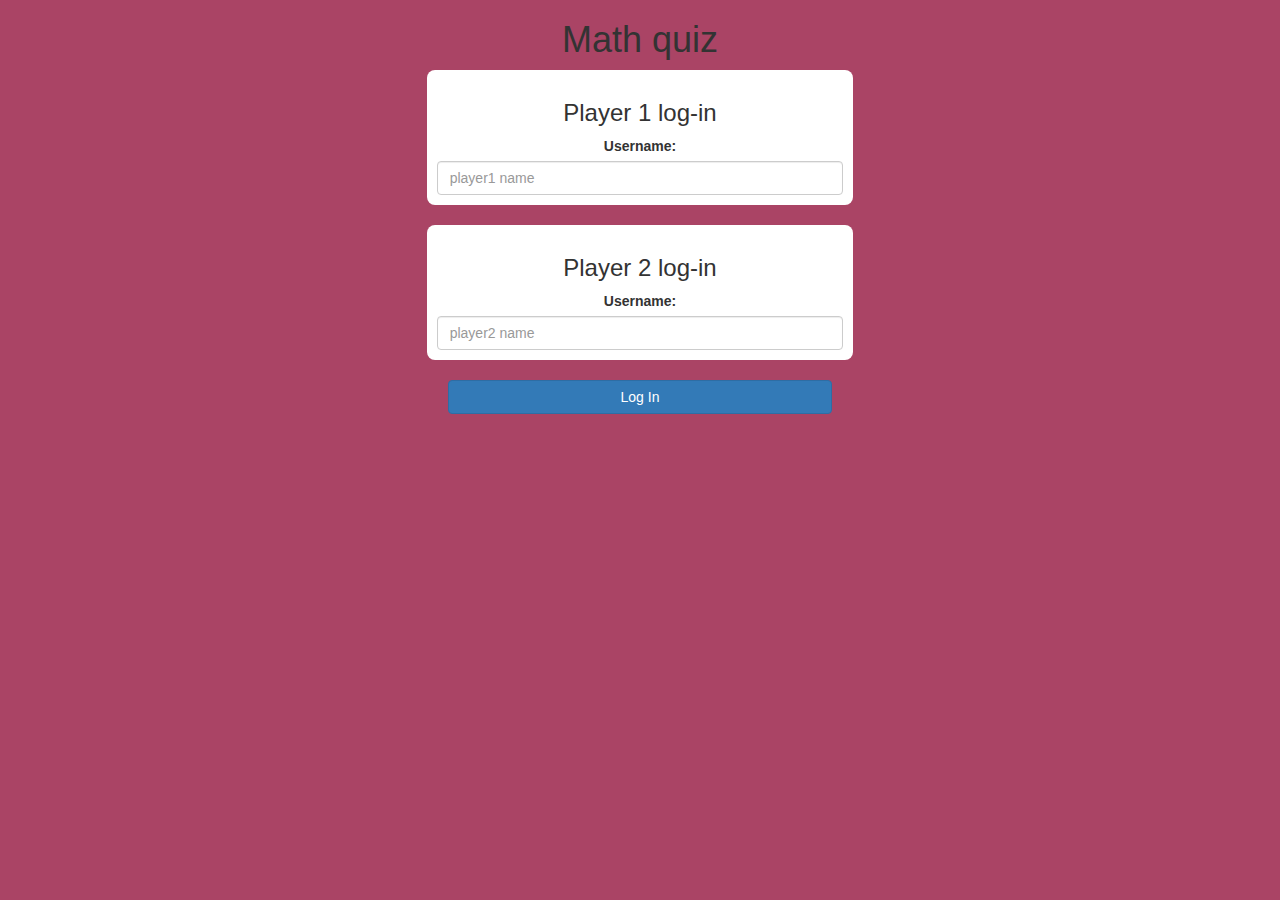
<file: index.html>
<!DOCTYPE html>
<html>
<head>
	<title>Math quiz!!!</title>

<meta name="viewport" content="width=device-width, initial-scale=1">
<link rel="stylesheet" href="https://maxcdn.bootstrapcdn.com/bootstrap/3.4.0/css/bootstrap.min.css">
<script src="https://ajax.googleapis.com/ajax/libs/jquery/3.4.1/jquery.min.js"></script>
<script src="https://maxcdn.bootstrapcdn.com/bootstrap/3.4.0/js/bootstrap.min.js"></script>

<link rel="stylesheet" type="text/css" href="game.css">

<script src="gamelogin.js"></script>
</head>

<body>
    <center>
        
            <h1>Math quiz</h1>
        
            <div class="col-lg-4 col-sm-8 col-xs-11  login_div1">
            <h3>Player 1 log-in</h3>
            <label>Username: </label>
            <input type="text" id="player1_name" class="form-control" placeholder="player1 name">
            </div>
            <br>
            
            <div class="col-lg-4 col-sm-8 col-xs-11  login_div2">
                <h3>Player 2 log-in</h3>
                <label>Username: </label>
                <input type="text" id="player2_name" class="form-control" placeholder="player2 name">
                </div>
                <br>
        
                <button style="width:30%" onclick="add_user()" class="btn btn-primary">Log In</button>
        
    </center>
</body>
</file>
<file: game.css>
body
{
	background-color: #AA4465;
}

	.login_div1 , .login_div2
	{
		background-color: rgb(255, 255, 255);
		padding: 10px;
		float: none;
		border-radius: 8px;
	}


#player1_name , #player2_name
{
	display: inline-block;
	margin-right: 15px;
}
#word
{
	width: 60%;
}
#word_display
{
	letter-spacing: 5px;
}
#output
{
background: white;
border-radius: 10px;
border-top: 10px solid #AA4465;
padding: 10px;
float: none;
text-align: left;
}

.h1{
    color: rgb(255, 255, 255);
}
</file>
